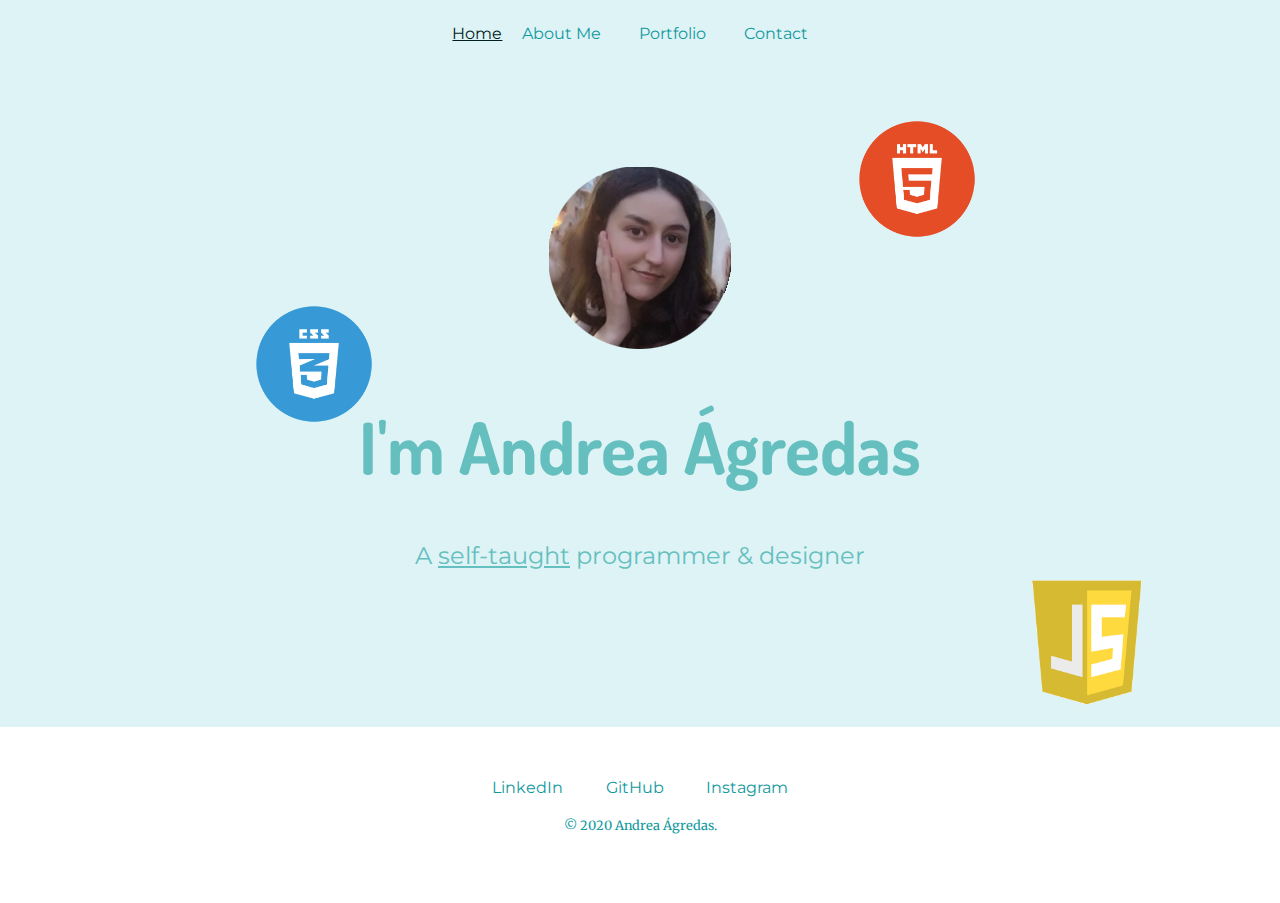
<file: index.html>
<!DOCTYPE html>
<html lang="en">
<head>
  <meta charset="UTF-8">
  <meta name="viewport" content="width=device-width, initial-scale=1.0">
  <title>Andrea Ágredas</title>
  <link rel="stylesheet" href="css/styleHome.css">
  <link rel="shortcut icon" href="img/favicon.ico">
  <link href="https://fonts.googleapis.com/css2?family=Merriweather&family=Montserrat&family=Sacramento&display=swap" rel="stylesheet">
  <link href="https://fonts.googleapis.com/css2?family=Dosis&display=swap" rel="stylesheet">

  
</head>
<body>

  <div id="header">
    <div class="header2">
      <div class="menu home"><span class="self">Home</span></div>
      <a class="menu aboutme" href="html/aboutme.html">About Me</a>
      <a class="menu portfolio" href="html/portfolio.html">Portfolio</a>
      <a class="menu contact" href="html/contact.html">Contact</a>
    </div>
  </div>

  <div id="middle">
    <img src="img/profile_picture.png" alt="profile-picture">
    <img class="logo-html" src="img/logo-html.png" alt="logo-html">
    <h1>I'm Andrea Ágredas</h1>
    <h2>A <span class="self">self-taught</span> programmer & designer</h2>
    <img class="logo-css" src="img/logo-css.png" alt="cloud-img">
    <img class="logo-js" src="img/logo-JS.png" alt="logo-js">
  </div>


  <div id="footer">
    <a class="footer-link" href="https://www.linkedin.com/in/andrea-%C3%A1gredas-marco-3aa58b1aa/" target="_blank">LinkedIn</a>
    <a class="footer-link" href="https://github.com/Agredas" target="_blank">GitHub</a>
    <a class="footer-link" href="https://www.instagram.com/_.suzu_tvar._/?hl=es" target="_blank">Instagram</a>
    <p class="copyright" >© 2020 Andrea Ágredas.</p>
  </div>

</body>
</html>
</file>
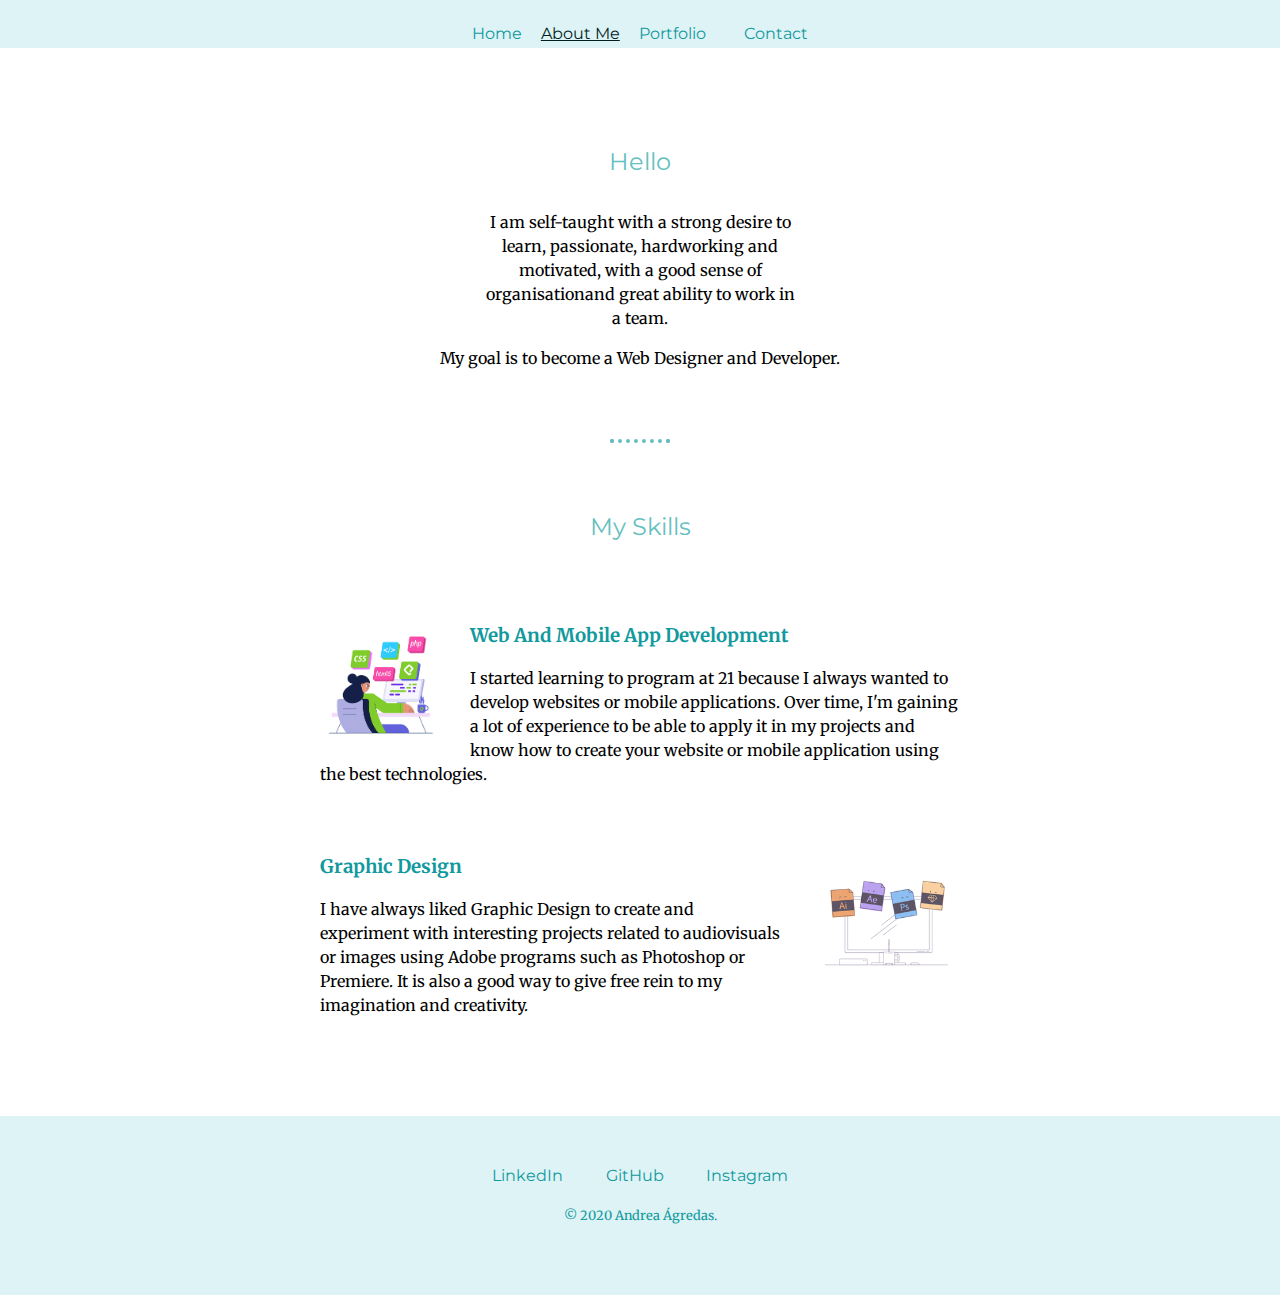
<file: html/aboutme.html>
<!DOCTYPE html>
<html lang="en">
<head>
  <meta charset="UTF-8">
  <meta name="viewport" content="width=device-width, initial-scale=1.0">
  <title>Andrea Ágredas</title>
  <link rel="stylesheet" href="../css/styleAbout.css">
  <link rel="shortcut icon" href="../img/favicon.ico">
  <link href="https://fonts.googleapis.com/css2?family=Merriweather&family=Montserrat&family=Sacramento&display=swap" rel="stylesheet">
  
</head>
<body>
  
  <div id="header">
    <div class="header2">
      <a class="menu home" href="../index.html">Home</a>
      <div class="menu aboutme"><span class="self">About Me</span></div>
      <a class="menu portfolio" href="portfolio.html">Portfolio</a>
      <a class="menu contact" href="contact.html">Contact</a>
    </div>
  </div>

  <div id="middle">
    <div class="profile">
      <h2>Hello</h2>
      <p class="intro" >I am self-taught with a strong desire to learn, passionate, hardworking and motivated, with a good sense of organisationand great ability to work in a team.
      
        <p>My goal is to become a <span class="selft">Web Designer and Developer</span>.</p>
    </div>
    <hr>
    <div class="skills">
      <h2>My Skills</h2>
      <div class="skill-row">
        <img class="skills-img" src="../img/skills.gif" alt="skills">
        <h3>Web And Mobile App Development</h3>
        <p>I started learning to program at 21 because I always wanted to develop websites or mobile applications. Over time, I'm gaining a lot of experience to be able to apply it in my projects and know how to create your website or mobile application using the best technologies.</p>
      </div>
      <div class="skill-row">
        <img class="skills-design" src="../img/design.gif" alt="konoha">
        <h3>Graphic Design</h3>
        <p>I have always liked Graphic Design to create and experiment with interesting projects related to audiovisuals or images using Adobe programs such as Photoshop or Premiere. It is also a good way to give free rein to my imagination and creativity.</p>
      </div>
    </div>
  </div>

  <div id="footer">
    <a class="footer-link" href="https://www.linkedin.com/in/andrea-%C3%A1gredas-marco-3aa58b1aa/" target="_blank">LinkedIn</a>
    <a class="footer-link" href="https://github.com/Agredas" target="_blank">GitHub</a>
    <a class="footer-link" href="https://www.instagram.com/_.suzu_tvar._/?hl=es" target="_blank">Instagram</a>
    <p class="copyright" >© 2020 Andrea Ágredas.</p>
  </div>

</body>
</html>
</file>
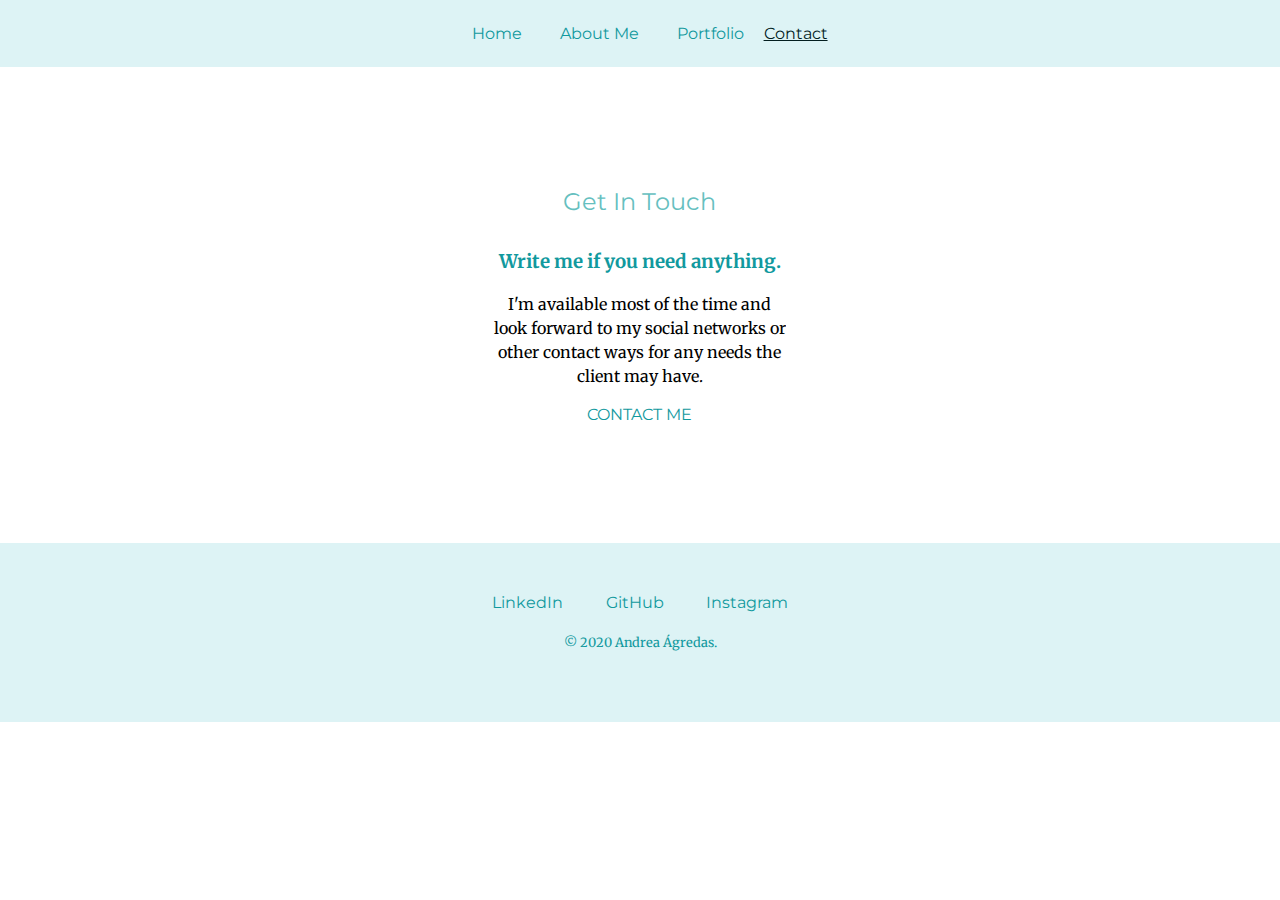
<file: html/contact.html>
<!DOCTYPE html>
<html lang="en">
<head>
  <meta charset="UTF-8">
  <meta name="viewport" content="width=device-width, initial-scale=1.0">
  <title>Andrea Ágredas</title>
  <link rel="stylesheet" href="../css/styleContact.css">
  <link rel="shortcut icon" href="../img/favicon.ico">
  <link href="https://fonts.googleapis.com/css2?family=Merriweather&family=Montserrat&family=Sacramento&display=swap" rel="stylesheet">
  
</head>
<body>
  
  <div id="header">
    <div class="header2">
      <a class="menu home" href="../index.html">Home</a>
      <a class="menu aboutme" href="aboutme.html">About Me</a>
      <a class="menu portfolio" href="portfolio.html">Portfolio</a>
      <div class="menu contact"><span class="self">Contact</span></div>
    </div>
  </div>


  <div id="contact-me">
    <h2>Get In Touch</h2>
    <h3>Write me if you need anything.</h3>
    <p>I'm available most of the time and look forward to my social networks or other contact ways for any needs the client may have.</p>
    <a class="btn" href="mailto:andreagredas@email.com">CONTACT ME</a>
  </div>


  <div id="footer">
    <a class="footer-link" href="https://www.linkedin.com/in/andrea-%C3%A1gredas-marco-3aa58b1aa/" target="_blank">LinkedIn</a>
    <a class="footer-link" href="https://github.com/Agredas" target="_blank">GitHub</a>
    <a class="footer-link" href="https://www.instagram.com/_.suzu_tvar._/?hl=es" target="_blank">Instagram</a>
    <p class="copyright" >© 2020 Andrea Ágredas.</p>
  </div>

</body>
</html>
</file>
<file: css/styleHome.css>
body{
  margin: 0;
  width: auto;
  text-align: center;
  font-family: 'Merriweather', serif;
}

#header{
  display: flex;
  flex-direction: row;
  height: 4.2em;
  width: auto;
  background-color: #ddf3f5;
  justify-content: center;
}

.header2{
  display: flex;
  flex-direction: row;
  height: 3em;
  width: auto;
  justify-content: space-around;
}

.menu{
  margin-top: 1.5em;
  color: #11999E;
  font-family: 'Montserrat', sans-serif;
  cursor: pointer;
}

.home{
  color: #031e1f;
  cursor: default;
}

.self{
  text-decoration: underline;
}

.menu:hover {
  color: #031e1f;
}

#middle{
  justify-content: center;
  width: auto;
  background-color: #ddf3f5;
  position: relative;
  padding-top: 6.25em;
  height: 35em;
}


h1{
  width: auto;
  font-family: 'Dosis', sans-serif;
  font-size: 4.5em;
  color: #66BFBf;
}

h2{
  width: auto;
  font-family: 'Montserrat', sans-serif;
  color: #66BFBf;
  font-weight: normal;
}



.logo-html{
  position: absolute;
  right: 18.7em;
  top: 3em;
  width: 10%;
}

.logo-css{
  position: absolute;
  left: 15.6em;
  bottom: 18.7em;
  width: 10%;
}

.logo-js{
  top: 32em;
  right: 8em;
  width: 10%;
  position: absolute;
}

#footer{
  justify-content: center;
  width: auto;
  padding: 3.1em 0 3.1em 0;
}

a{
  color: #11999E;
  font-family: 'Montserrat', sans-serif;
  margin: 0.6em 1.2em;
  text-decoration: none;
}

a:hover {
  color: #031e1f;
}

.copyright{
  color: #11999E;
  font-size: 0.8em;
  padding: 0.6em 0;
}
</file>
<file: css/styleAbout.css>
body{
  margin: 0;
  text-align: center;
  font-family: 'Merriweather', serif;
}

#header{
  display: flex;
  flex-direction: row;
  height: 3em;
  width: auto;
  background-color: #ddf3f5;
  justify-content: center;
}

.header2{
  display: flex;
  flex-direction: row;
  height: 3em;
  width: auto;
}

.menu{
  margin-top: 1.5em;
  color: #11999E;
  font-family: 'Montserrat', sans-serif;
  cursor: pointer;
}

.aboutme{
  color: #031e1f;
  cursor: default;
}

.self{
  text-decoration: underline;
}

.menu:hover {
  color: #031e1f;
}

#middle{
  margin: 6.2em 0;
}

.skill-row{
  width: 50%;
  margin: 4.3em auto 4.3em auto;
  text-align: left;
}

.intro{
  width: 25%;
  margin: auto;
}

.skills-img{
  width: 19%;
  float: left;
  margin-right: 1.8em;
}

.skills-design{
width: 23%;
float: right;
margin-left: 1.8em;
}

h1{
  margin: 3.1em auto 0 auto;
  font-family: 'Sacramento', cursive;
  font-size: 5.6em;
  color: #66BFBf;
  line-height: 2;
}

h2{
  font-family: 'Montserrat', sans-serif;
  color: #66BFBf;
  font-weight: normal;
  padding-bottom: 0.6em;
}

h3{
  color: #11999E;
}

p{
  line-height: 1.5;
}

hr{
  border: dotted #66BFBf 0.3em;
  border-bottom: none;
  width: 4%;
  margin: 4.3em auto;
}


#footer{
  padding: 3.1em 0 3.1em 0;
  background-color: #ddf3f5;
}

a{
  color: #11999E;
  font-family: 'Montserrat', sans-serif;
  margin: 0.6em 1.2em;
  text-decoration: none;
}

a:hover {
  color: #031e1f;
}

.copyright{
  color: #11999E;
  font-size: 0.8em;
  padding: 0.6em 0;
}
</file>
<file: css/styleContact.css>
body{
  margin: 0;
  text-align: center;
  font-family: 'Merriweather', serif;
}

#header{
  display: flex;
  flex-direction: row;
  height: 4.2em;
  width: auto;
  background-color: #ddf3f5;
  justify-content: center;
}

.header2{
  display: flex;
  flex-direction: row;
  height: 3em;
  width: auto;
}

.menu{
  margin-top: 1.5em;
  color: #11999E;
  font-family: 'Montserrat', sans-serif;
  cursor: pointer;
}

.contact{
  color: #031e1f;
  cursor: default;
}

.self{
  text-decoration: underline;
}

.menu:hover {
  color: #031e1f;
}

#contact-me{
  width: 23%;
  height: 23%;
  margin: 7.5em auto 7.4em;
}

h2{
  font-family: 'Montserrat', sans-serif;
  color: #66BFBf;
  font-weight: normal;
  padding-bottom: 0.6em;
}

h3{
  color: #11999E;
}

p{
  line-height: 1.5;
}


a{
  color: #11999E;
  font-family: 'Montserrat', sans-serif;
  margin: 0.6em 1.2em;
  text-decoration: none;
}


:active {
	position:relative;
	top:0.06em;
} 



#footer{
  padding: 3.1em 0 3.1em 0;
  background-color: #ddf3f5;
}

a{
  color: #11999E;
  font-family: 'Montserrat', sans-serif;
  margin: 0.6em 1.2em;
  text-decoration: none;
}

a:hover {
  color: #031e1f;
}

.copyright{
  color: #11999E;
  font-size: 0.8em;
  padding: 0.6em 0;
}
</file>
